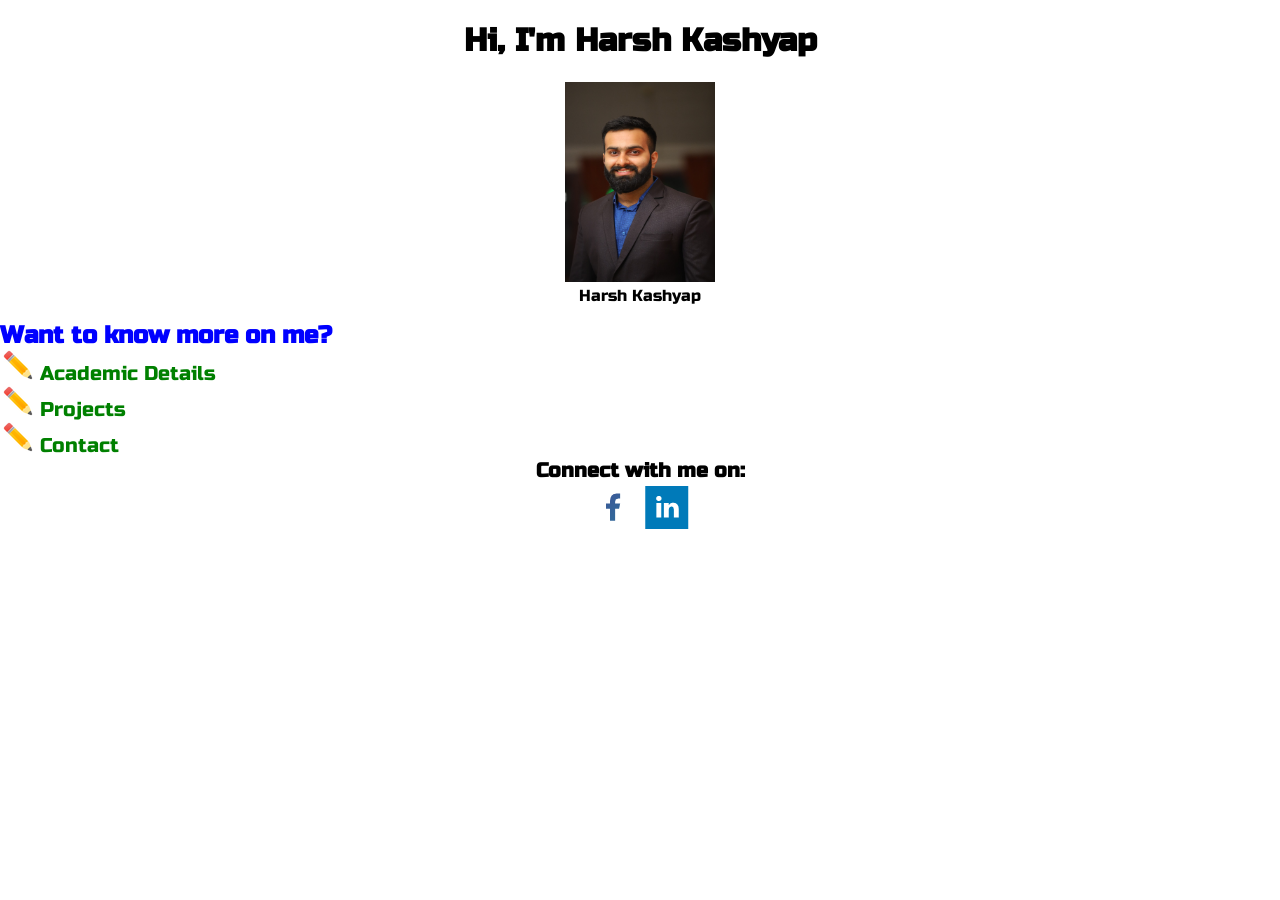
<file: index.html>
<!DOCTYPE html>
<html>
<head>
	<meta charset="utf-8">
	<title>Harsh Kashyap</title>
	<link rel="stylesheet" type="text/css" href="stylesheet.css">
	<link href="https://fonts.googleapis.com/css2?family=Roboto+Mono:wght@500&family=Russo+One&display=swap"
        rel="stylesheet">
</head>
<body>
	<h1>Hi, I'm Harsh Kashyap</h1>
	<figure>
	<img src="ppic.jpg" width="150" height="200">
	<figcaption>Harsh Kashyap</figcaption>
	</figure>
	<h2>Want to know more on me?</h2>
<!-- <blockquote> -->
		<ul style="margin: 0">
		<li><a href="acadmics.html">Academic Details</a></li>
		<li><a href="project.html">Projects</a></li>
		<!-- <li>Intrests</li> -->
		<!-- <li>Objective</li> -->
		<li><a href="mailto:haka17is@gmail.com?Subject=Contact">Contact</a></li>
		</ul>
<!-- </blockquote> -->
<footer>
	<section class="connectme">
		Connect with me on:<br>
		<a target="_blank" href="https://www.facebook.com/harsh.kashyap.7165/"><img src="fblogo.png"></a>
		<a target="_blank" href="https://www.linkedin.com/in/harsh-kashyap-5562751b9/"><img src="linkedin..png"></a>
	</section>
</footer>
</body>
</html>
</file>
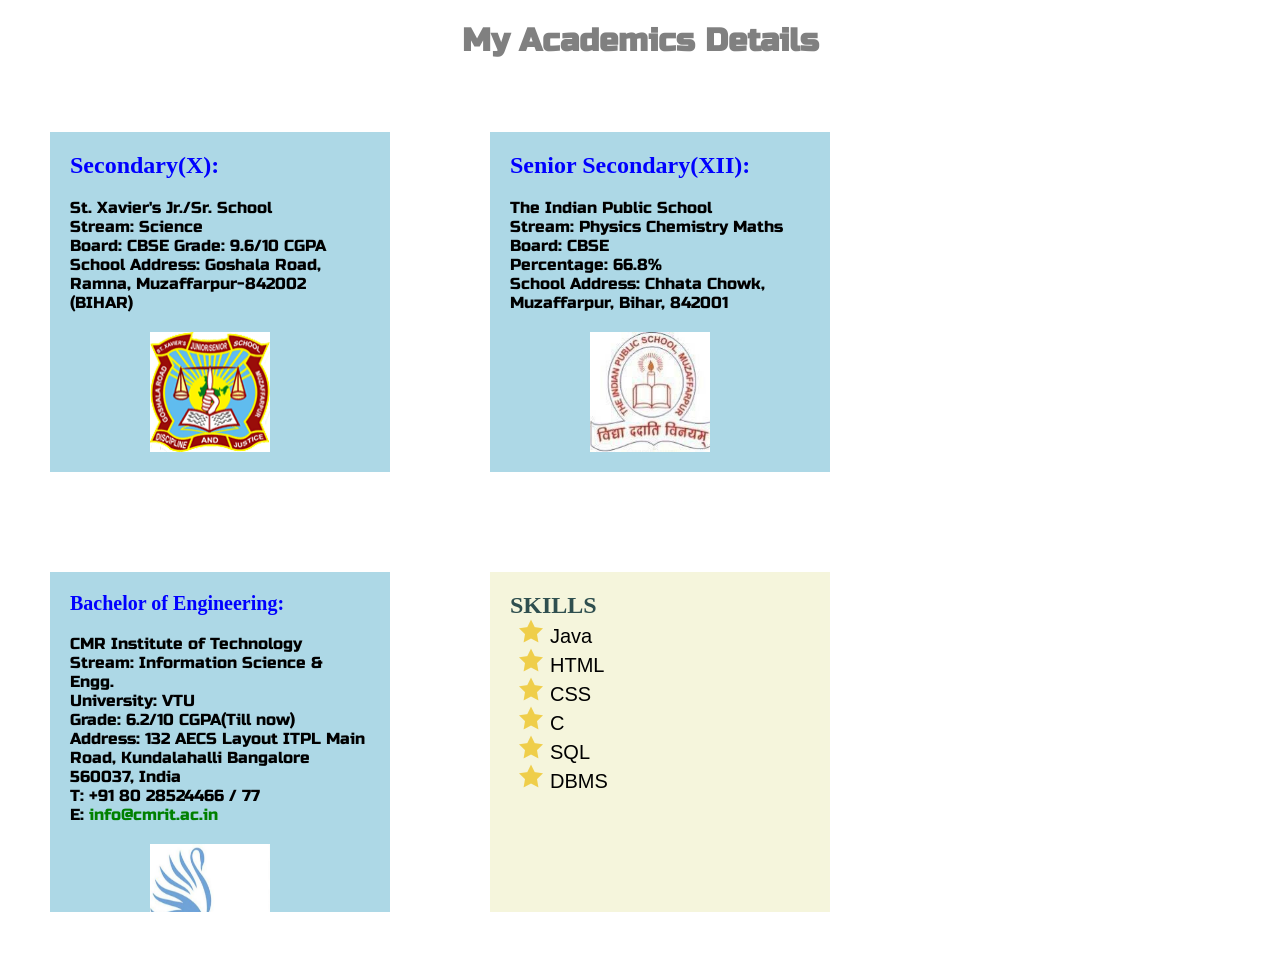
<file: acadmics.html>
<!DOCTYPE html>
<html>
<head>
	<meta charset="utf-8">
	<link rel="stylesheet" type="text/css" href="stylesheet.css">
	<link href="https://fonts.googleapis.com/css2?family=Roboto+Mono:wght@500&family=Russo+One&display=swap"
        rel="stylesheet">
	<title>Acadmics</title>
<style>
	.acad{
	width: 300px;
	height: 300px;
	overflow: auto;
	margin: 50px;
	padding: 20px;
	float: left;
	background-color: lightblue;
	position: relative;
}
h2{
	font-family: arial black;
}
be{
	font-size: 1px;
}
</style>
</head>
<body>
<h1 style="color: grey">My Academics Details</h1>
<div class="acad">
<h2>Secondary(X):</h2><br>
St. Xavier's Jr./Sr. School<br>
Stream: Science<br>
Board: CBSE
Grade: 9.6/10 CGPA<br>
School Address: Goshala Road, Ramna,
Muzaffarpur-842002 (BIHAR)<br>
<img src="xavier.png" width="120" height="120" style="padding: 20px 0px 0px 80px">
</div>
<div class="acad">
<h2>Senior Secondary(XII):</h2><br>
The Indian Public School<br>
Stream: Physics Chemistry Maths<br>
Board: CBSE<br>
Percentage: 66.8%<br>
School Address: Chhata Chowk, Muzaffarpur, 
Bihar, 842001<br>
<img src="ips.jpg" width="120" height="120" style="padding: 20px 0px 0px 80px">
</div>
<div class="acad">
<h2 style="font-size: 20px">Bachelor of Engineering:</h2><br>
CMR Institute of Technology<br>
Stream: Information Science & Engg.<br>
University: VTU<br>
Grade: 6.2/10 CGPA(Till now)<br>
Address: 132 AECS Layout
ITPL Main Road, Kundalahalli
Bangalore 560037, India<br>
T: +91 80 28524466 / 77<br>
E: <a href="mailto:info@cmrit.ac.in?Subject=Enquiry">info@cmrit.ac.in<br></a>
<img src="cmrit.jpeg" width="120" height="120" style="padding: 20px 0px 0px 80px">
</div>
<div id="skills" class="acad">
	<h2 style="color: darkslategrey">SKILLS</h2>
	<ul style="list-style-image: url(star.png); font-family: arial" >
		<li>Java</li>
		<li>HTML</li>
		<li>CSS</li>
		<li>C</li>
		<li>SQL</li>
		<li>DBMS</li>
	</ul>
</div>
</body>
</html>
</file>
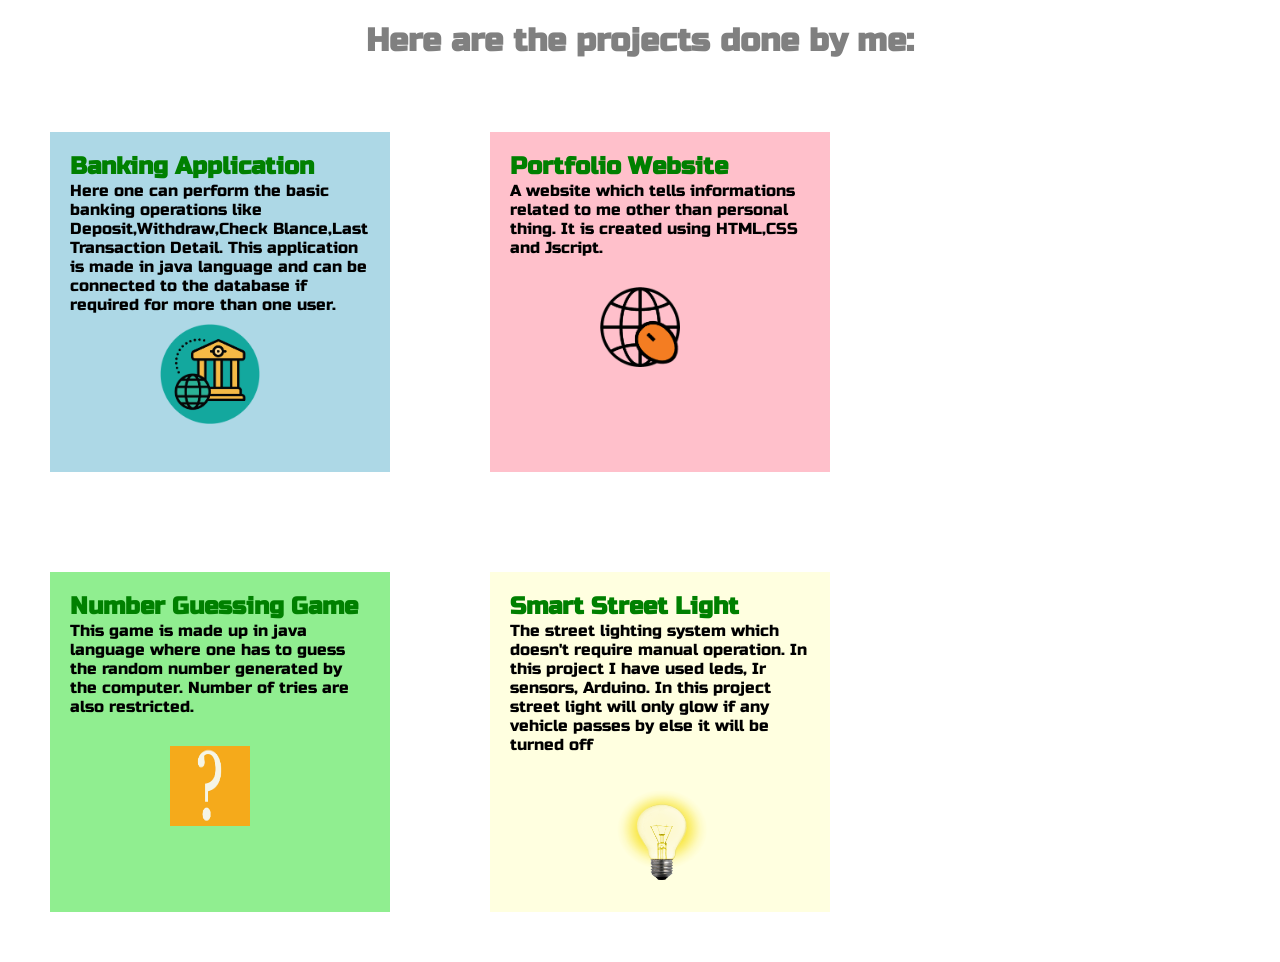
<file: project.html>
<!DOCTYPE html>
<html>
<head>
	<meta charset="utf-8">
	<link href="https://fonts.googleapis.com/css2?family=Roboto+Mono:wght@500&family=Russo+One&display=swap"
        rel="stylesheet">
        <link rel="stylesheet" type="text/css" href="stylesheet.css">
	<title>Projects</title>
<style>
.proj{
	width: 300px;
	height: 300px;
	overflow: auto;
	margin: 50px;
	padding: 20px;
	float: left;
}
h2{
	color: green;
}
#p1{
	background-color: lightblue;
}	
#p2{
	background-color: pink;
}	
#p3{
	background-color: lightgreen;
}	
#p4{
	background-color: lightyellow;
}	
h1{
	color: grey;
}
.guess{
	margin-left: 100px;
	margin-top: 30px;
}
.light{
	margin-left: 100px;
	margin-top: 30px;
}
.bank{
	margin-left: 90px;
	margin-top: 10px;
}
.web{
	margin-left: 90px;
	margin-top: 30px;
}
</style>
</head>
<body>
<h1>Here are the projects done by me:</h1>
<div id="p1" class="proj"><h2>Banking Application</h2>
Here one can perform the basic banking operations like Deposit,Withdraw,Check Blance,Last Transaction Detail. This application is made in java language and can be connected to the database if required for more than one user.<br>
<img class="bank" src="bank.png" width="100px" height="100">
</div>

<div id="p2" class="proj"><h2>Portfolio Website</h2>
A website which tells informations related to me other than personal thing. It is created using HTML,CSS and Jscript.<br>
<img class="web" src="web.png" width="80px" height="80">
</div>

<div id="p3" class="proj"><h2>Number Guessing Game</h2>
This game is made up in java language where one has to guess the random number generated by the computer. Number of tries are also restricted.<br>
<img class="guess" src="guess.png" width="80px" height="80"></div>

<div id="p4" class="proj"><h2>Smart Street Light</h2>
The street lighting system which doesn't require manual operation. In this project I have used leds, Ir sensors, Arduino. In this project street light will only glow if any vehicle passes by else it will be turned off<br>
<img class="light" src="light.png" width="100px" height="100"></div>
</body>
</html>
</file>
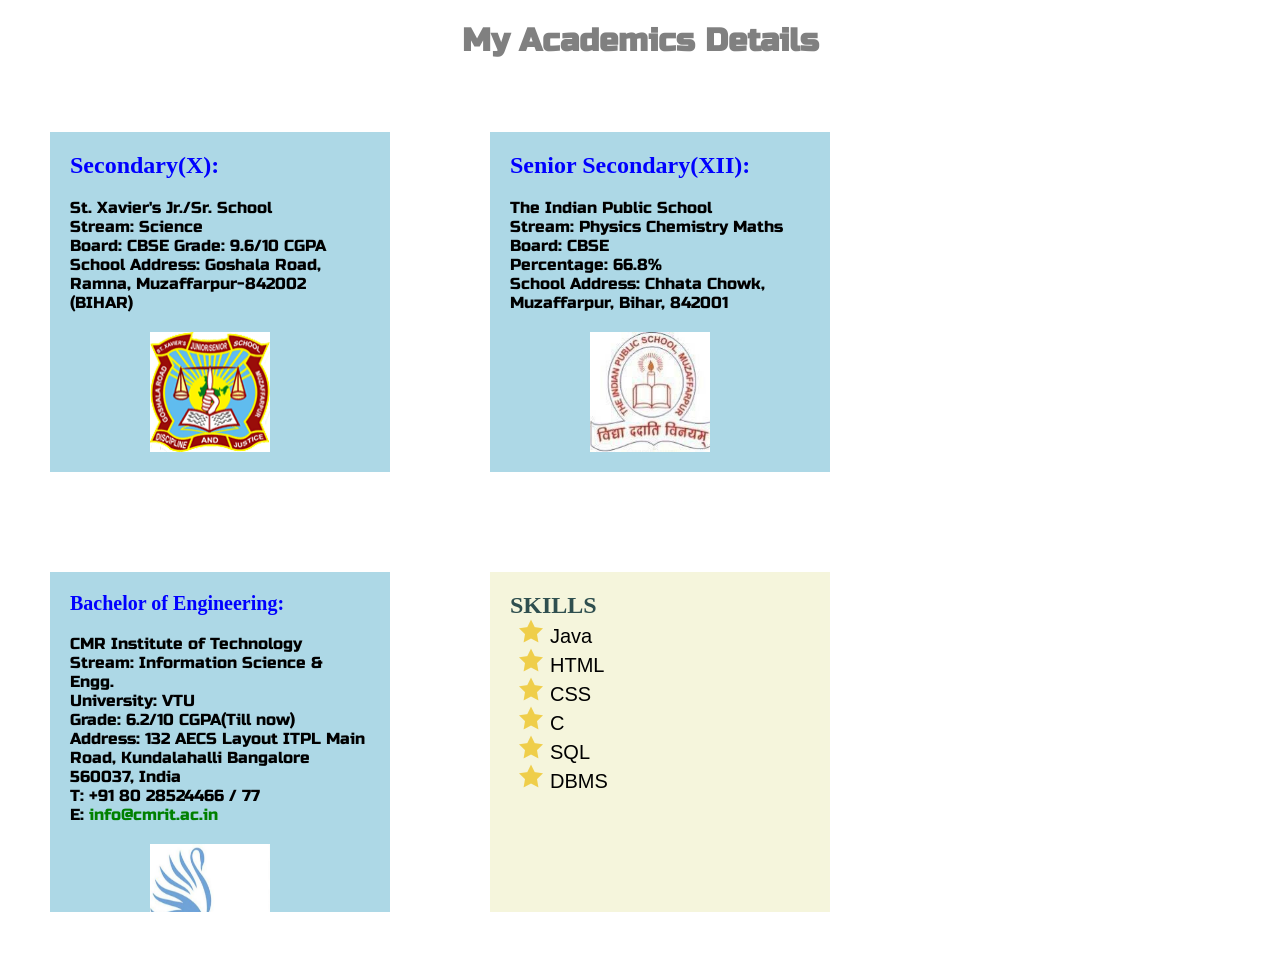
<file: Section 2/acadmics.html>
<!DOCTYPE html>
<html>
<head>
	<meta charset="utf-8">
	<link rel="stylesheet" type="text/css" href="stylesheet.css">
	<link href="https://fonts.googleapis.com/css2?family=Roboto+Mono:wght@500&family=Russo+One&display=swap"
        rel="stylesheet">
	<title>Acadmics</title>
<style>
	div{
	width: 300px;
	height: 300px;
	overflow: auto;
	margin: 50px;
	padding: 20px;
	float: left;
	background-color: lightblue;
}
h2{
	font-family: arial black;
}
be{
	font-size: 1px;
}
</style>
</head>
<body>
<h1 style="color: grey">My Academics Details</h1>
<div>
<h2>Secondary(X):</h2><br>
St. Xavier's Jr./Sr. School<br>
Stream: Science<br>
Board: CBSE
Grade: 9.6/10 CGPA<br>
School Address: Goshala Road, Ramna,
Muzaffarpur-842002 (BIHAR)<br>
<img src="xavier.png" width="120" height="120" style="padding: 20px 0px 0px 80px">
</div>
<div>
<h2>Senior Secondary(XII):</h2><br>
The Indian Public School<br>
Stream: Physics Chemistry Maths<br>
Board: CBSE<br>
Percentage: 66.8%<br>
School Address: Chhata Chowk, Muzaffarpur, 
Bihar, 842001<br>
<img src="ips.jpg" width="120" height="120" style="padding: 20px 0px 0px 80px">
</div>
<div>
<h2 style="font-size: 20px">Bachelor of Engineering:</h2><br>
CMR Institute of Technology<br>
Stream: Information Science & Engg.<br>
University: VTU<br>
Grade: 6.2/10 CGPA(Till now)<br>
Address: 132 AECS Layout
ITPL Main Road, Kundalahalli
Bangalore 560037, India<br>
T: +91 80 28524466 / 77<br>
E: <a href="mailto:info@cmrit.ac.in?Subject=Enquiry">info@cmrit.ac.in<br></a>
<img src="cmrit.jpeg" width="120" height="120" style="padding: 20px 0px 0px 80px">
</div>
<div id="skills">
	<h2 style="color: darkslategrey">SKILLS</h2>
	<ul style="list-style-image: url(star.png); font-family: arial" >
		<li>Java</li>
		<li>HTML</li>
		<li>CSS</li>
		<li>C</li>
		<li>SQL</li>
		<li>DBMS</li>
	</ul>
</div>
</body>
</html>
</file>
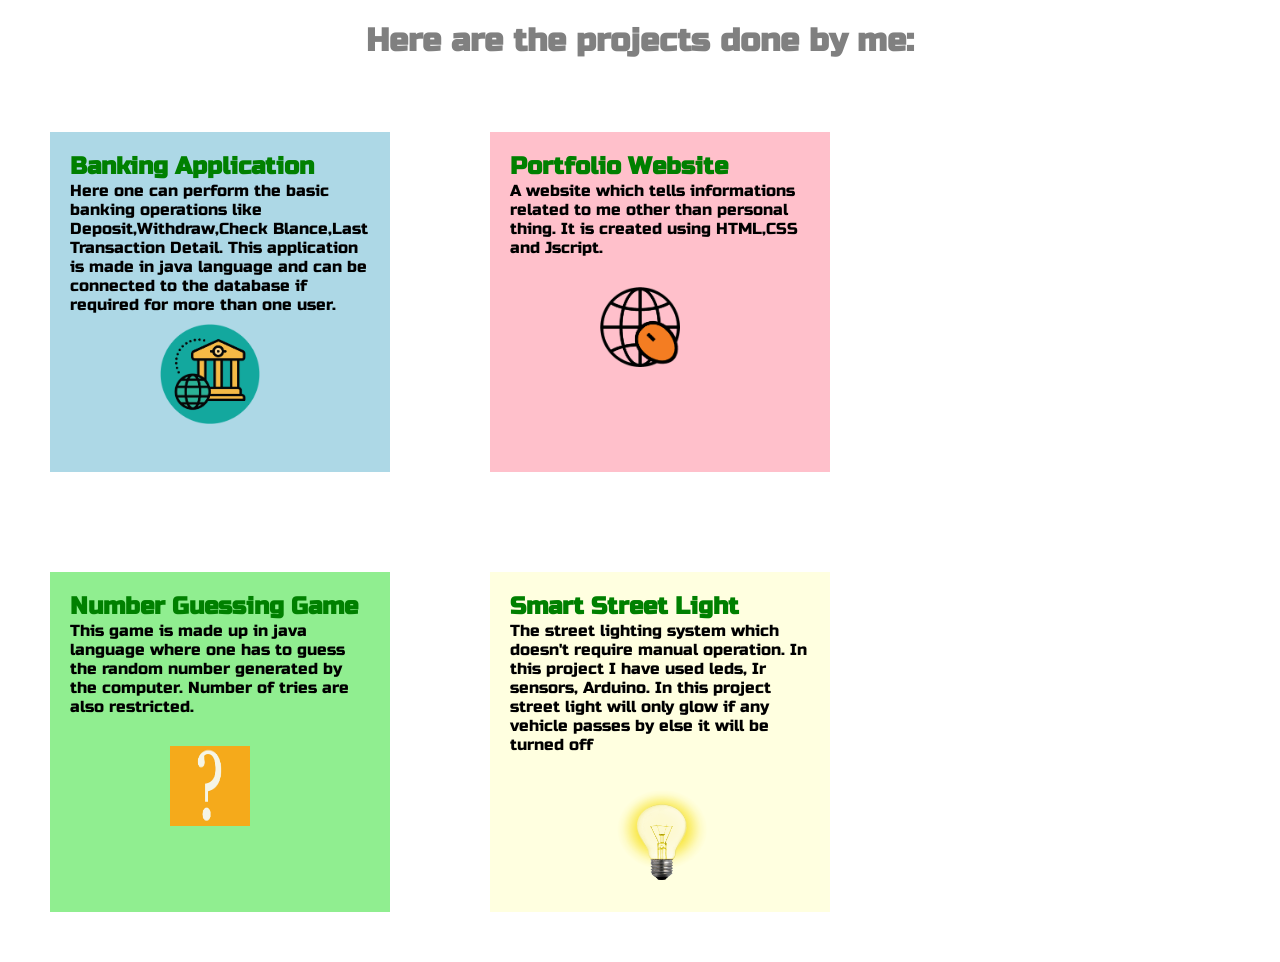
<file: Section 2/project.html>
<!DOCTYPE html>
<html>
<head>
	<meta charset="utf-8">
	<link href="https://fonts.googleapis.com/css2?family=Roboto+Mono:wght@500&family=Russo+One&display=swap"
        rel="stylesheet">
        <link rel="stylesheet" type="text/css" href="stylesheet.css">
	<title>Projects</title>
<style>
div{
	width: 300px;
	height: 300px;
	overflow: auto;
	margin: 50px;
	padding: 20px;
	float: left;
}
h2{
	color: green;
}
#p1{
	background-color: lightblue;
}	
#p2{
	background-color: pink;
}	
#p3{
	background-color: lightgreen;
}	
#p4{
	background-color: lightyellow;
}	
h1{
	color: grey;
}
.guess{
	margin-left: 100px;
	margin-top: 30px;
}
.light{
	margin-left: 100px;
	margin-top: 30px;
}
.bank{
	margin-left: 90px;
	margin-top: 10px;
}
.web{
	margin-left: 90px;
	margin-top: 30px;
}
</style>
</head>
<body>
<h1>Here are the projects done by me:</h1>
<div id="p1"><h2>Banking Application</h2>
Here one can perform the basic banking operations like Deposit,Withdraw,Check Blance,Last Transaction Detail. This application is made in java language and can be connected to the database if required for more than one user.<br>
<img class="bank" src="bank.png" width="100px" height="100">
</div>

<div id="p2"><h2>Portfolio Website</h2>
A website which tells informations related to me other than personal thing. It is created using HTML,CSS and Jscript.<br>
<img class="web" src="web.png" width="80px" height="80">
</div>

<div id="p3"><h2>Number Guessing Game</h2>
This game is made up in java language where one has to guess the random number generated by the computer. Number of tries are also restricted.<br>
<img class="guess" src="guess.png" width="80px" height="80"></div>

<div id="p4"><h2>Smart Street Light</h2>
The street lighting system which doesn't require manual operation. In this project I have used leds, Ir sensors, Arduino. In this project street light will only glow if any vehicle passes by else it will be turned off<br>
<img class="light" src="light.png" width="100px" height="100"></div>
</body>
</html>
</file>
<file: stylesheet.css>
h1,figure{
	text-align: center;
	font-style: normal;

}
ul{
	list-style-image: url(pencil_270f.png) ;
	font-size: 20px;
	margin: 0;
}
h2{
	color: blue;
	margin: 0;
}
body{
	font-family: Russo one;
	margin: 0;
}
a:link{
	color: green;
	text-decoration: none;
}
a:visited{
	color: red;
}
a:hover{
	color: blue;

}
.connectme{
	text-align: center;
	font-weight: bold;
	font-size: 20px;
}
#skills{
	background-color: beige;
	width: 50%
	height
}
</file>
<file: Section 2/stylesheet.css>
h1,figure{
	text-align: center;
	font-style: normal;

}
ul{
	list-style-image: url(pencil_270f.png) ;
	font-size: 20px;
	margin: 0;
}
h2{
	color: blue;
	margin: 0;
}
body{
	font-family: Russo one;
	margin: 0;
}
a:link{
	color: green;
	text-decoration: none;
}
a:visited{
	color: red;
}
a:hover{
	color: blue;

}
.connectme{
	text-align: center;
	font-weight: bold;
	font-size: 20px;
}
#skills{
	background-color: beige;
	width: 50%
	height
}
</file>
